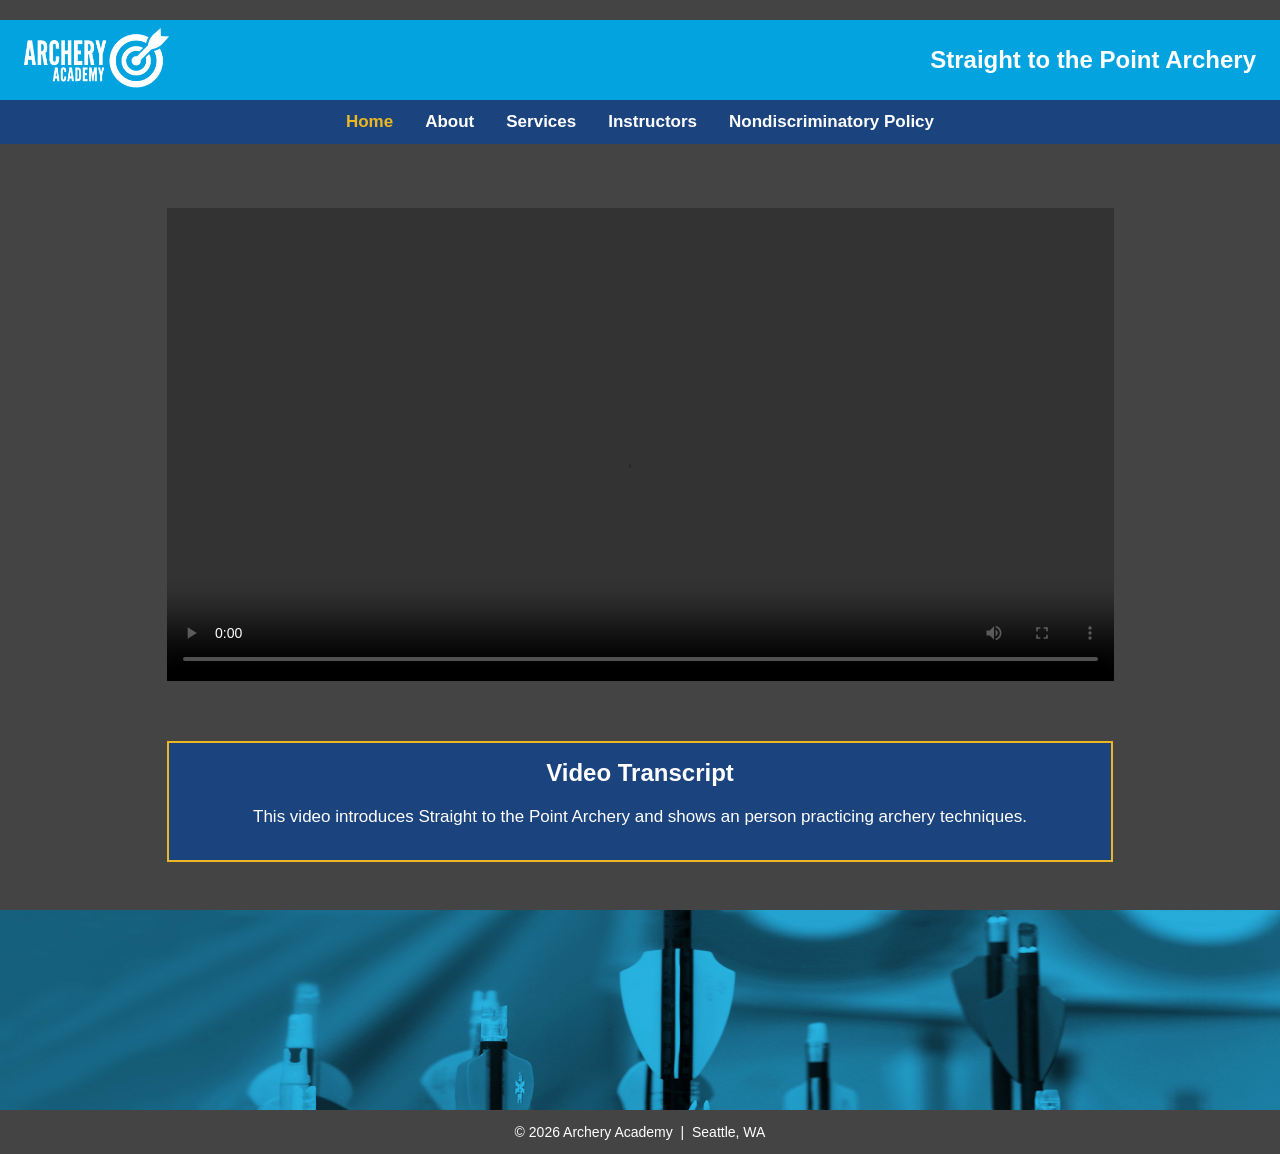
<file: index.html>
<!DOCTYPE html>
<html lang="en">
<head>
    <meta charset="UTF-8">
    <meta name="viewport" content="width=device-width, initial-scale=1.0">
    <title>Home Page - Archery Academy</title>
    <link rel="stylesheet" type="text/css" href="styles/stylesheet.css">
</head>
<body>
    <a href="#main-content" class="hidden">Skip to main content</a>
    <header class="main-header">
        <div>
            <img src="images/archeryAcademy-logo-white.png" alt="Straight to the Point Archery logo" class="logo">
        </div>
        <div class="header-text">
            <h1>Straight to the Point Archery</h1>
        </div>
    </header>
    <nav class="primary-nav" aria-label="Primary">
        <ul>
            <li><a href="index.html" aria-current="page">Home</a></li>
            <li><a href="about.html">About</a></li>
            <li><a href="services.html">Services</a></li>
            <li><a href="instructors.html">Instructors</a></li>
            <li><a href="nondiscriminatory-policy.html">Nondiscriminatory Policy</a></li>
        </ul>
    </nav>
    <br>
    <main id="main-content" class="container home-grid">
    <div class="video-container">
        <video controls class="video-box">
            <source src="videos/archery-video.mp4" type="video/mp4">
            Your browser does not support the video tag.
        </video>
    </div>
        <section class="video-transcript" aria-labelledby="video-transcript-heading">
                <h2 id="video-transcript-heading">Video Transcript</h2>
                <p>This video introduces Straight to the Point Archery and shows an person practicing archery techniques.</p>
        </section>
    </main>   
<footer>
    <img src="images/footerImage.jpg" alt="" class="footer-img">
  <p class="copyright-text">  &copy; 2026 Archery Academy &nbsp;|&nbsp; Seattle, WA</p>
</footer>
</body>
</html>
</file>
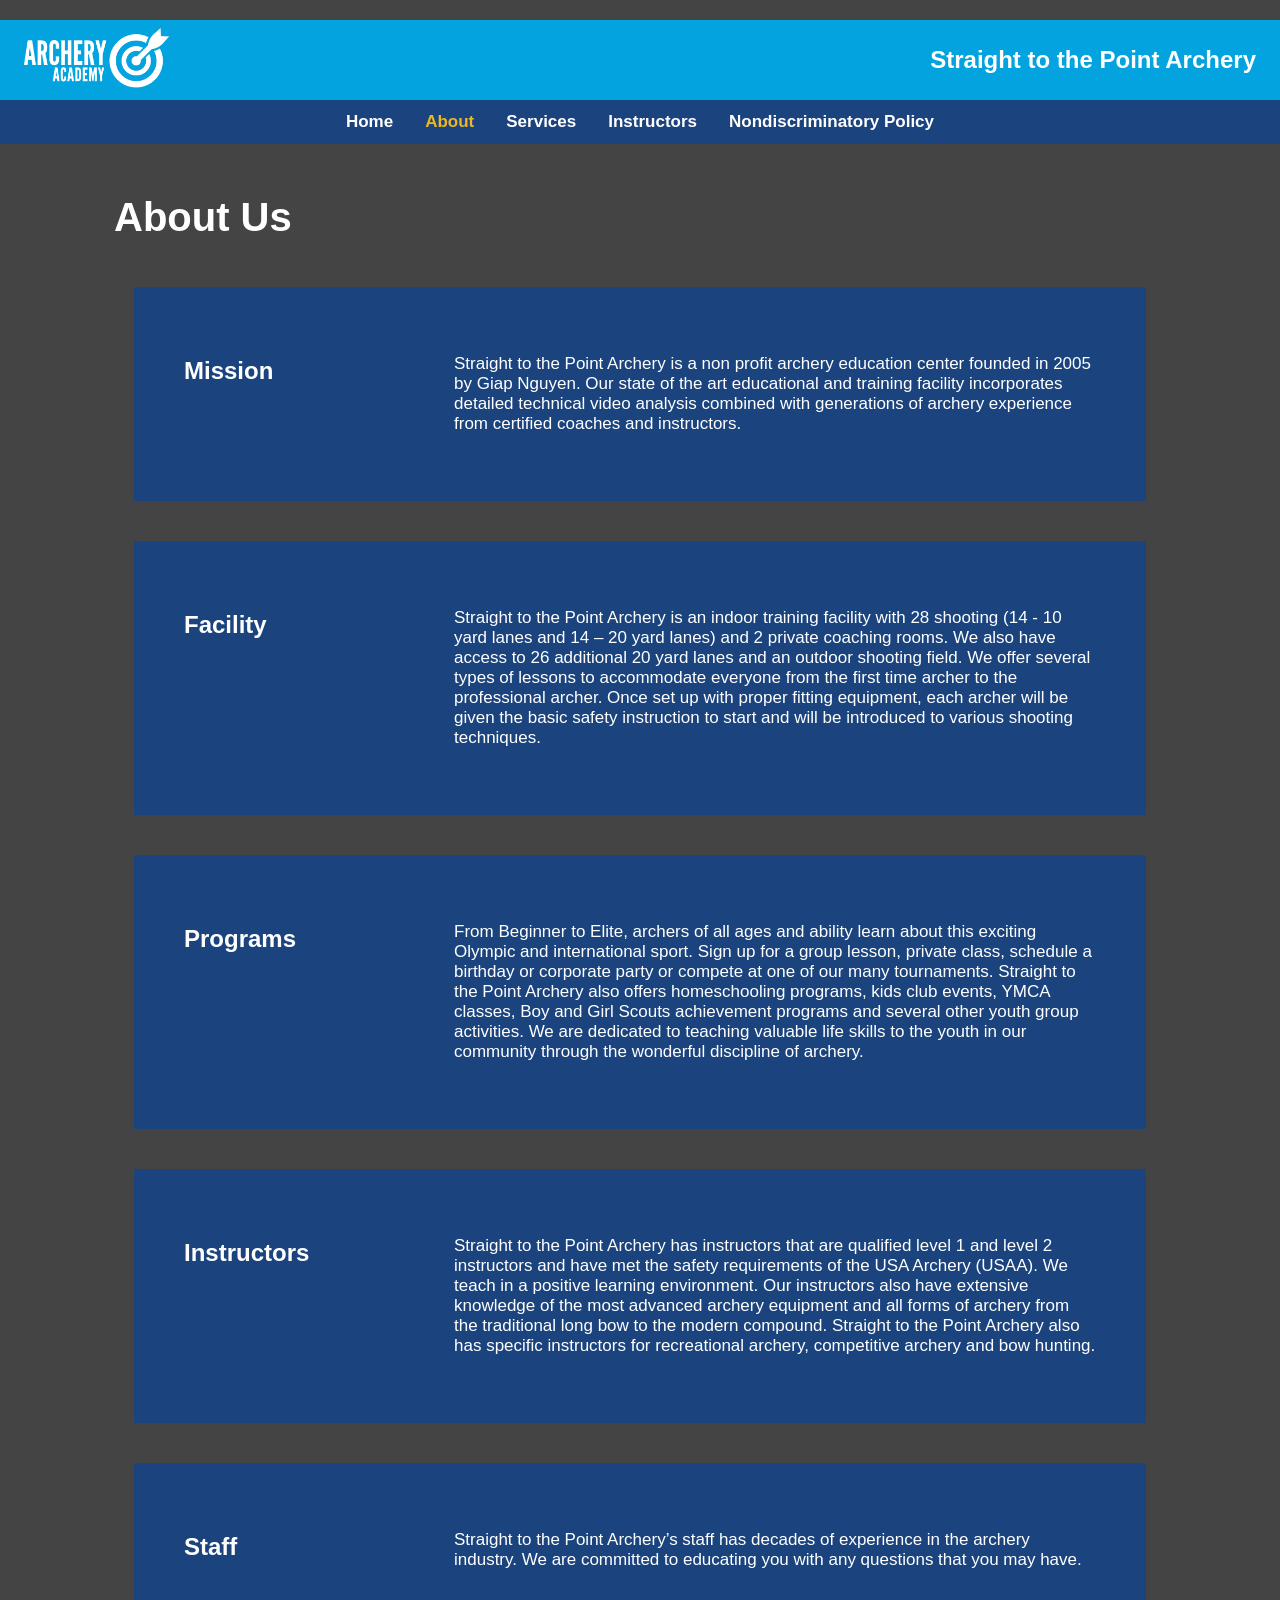
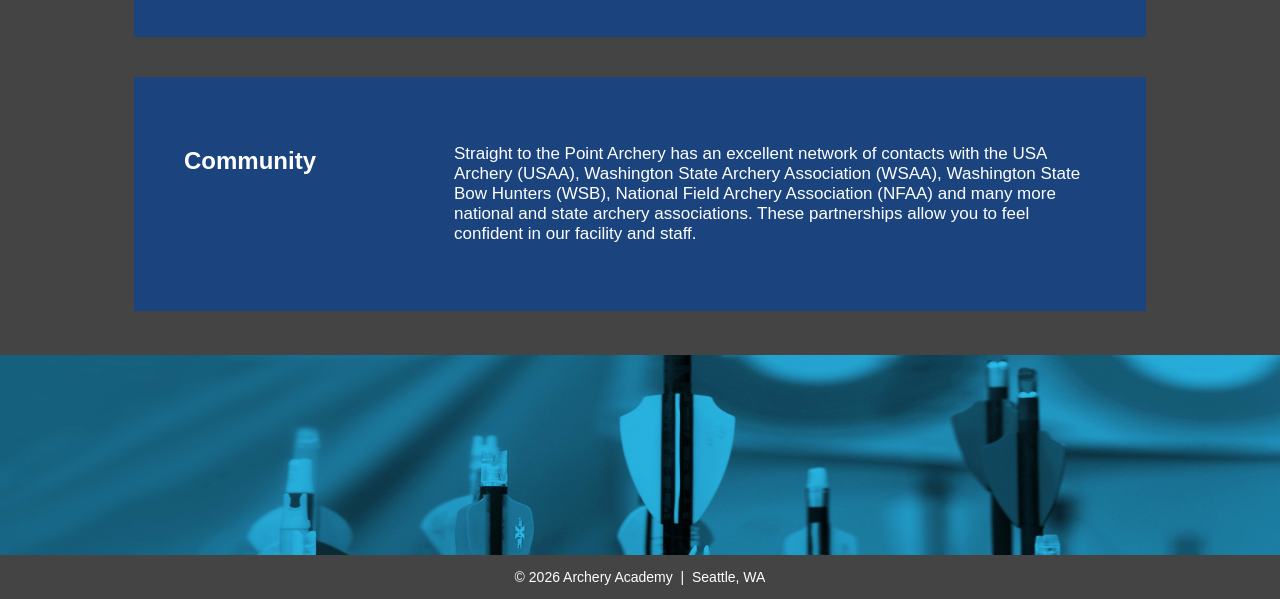
<file: about.html>
<!DOCTYPE html>
<html lang="en">
<head>
    <meta charset="UTF-8">
    <meta name="viewport" content="width=device-width, initial-scale=1.0">
    <title>About - Archery Academy</title>
    <link rel="stylesheet" type="text/css" href="styles/stylesheet.css">
</head>
<body>
    <a href="#main-content" class="hidden">Skip to main content</a>
   <header class="main-header">
        <div>
            <img src="images/archeryAcademy-logo-white.png" alt="Straight to the Point Archery logo" class="logo">
        </div>
        <div class="header-text">
            <h1>Straight to the Point Archery</h1>
        </div>
    </header>
    <nav class="primary-nav" aria-label="Primary">
        <ul>
            <li><a href="index.html">Home</a></li>
            <li><a href="about.html" aria-current="page">About</a></li>
            <li><a href="services.html">Services</a></li>
            <li><a href="instructors.html">Instructors</a></li>
            <li><a href="nondiscriminatory-policy.html">Nondiscriminatory Policy</a></li>
        </ul>
    </nav>
    <main id="main-content" class="container">
    <h1>About Us</h1>
    <section class="about-box">
        <h2>Mission</h2>
        <p>Straight to the Point Archery is a non profit archery education center founded in 2005 by Giap Nguyen.  Our state of the art educational and training facility incorporates detailed technical video analysis combined with generations of archery experience from certified coaches and instructors.</p>
    </section>
    <section class="about-box">
        <h2>Facility</h2>
        <p>Straight to the Point Archery is an indoor training facility with  28 shooting (14 -  10 yard lanes and 14 – 20 yard lanes) and 2 private coaching rooms. We also have access to 26  additional  20 yard lanes  and an outdoor shooting field.  We offer several types of lessons to accommodate everyone from the first time archer to the professional archer. Once set up with proper fitting equipment, each archer will be given the basic safety instruction to start and will be introduced to various shooting techniques.</p>
    </section>
    <section class="about-box">
        <h2>Programs</h2>
        <p>From Beginner to Elite, archers of all ages and ability learn about this exciting Olympic and international sport. Sign up for a group lesson, private class, schedule a birthday or corporate party or compete at one of our many tournaments.  Straight to the Point Archery also offers homeschooling programs, kids club events, YMCA classes, Boy and Girl Scouts achievement programs and several other youth group activities. We are dedicated to teaching valuable life skills to the youth in our community through the wonderful discipline of archery.</p>
    </section>
    <section class="about-box">
        <h2>Instructors</h2>  
        <p>Straight to the Point Archery has instructors that are qualified level 1 and level 2 instructors and have met the safety requirements of the USA Archery (USAA). We teach in a positive learning environment.  Our instructors also have extensive knowledge of the most advanced archery equipment and all forms of archery from the traditional long bow to the modern compound.  Straight to the Point Archery also has specific instructors for recreational archery, competitive archery and bow hunting.</p>
    </section>
    <section class="about-box">
        <h2>Staff</h2>  
        <p>Straight to the Point Archery’s staff has decades of experience in the archery industry. We are committed to educating you with any questions that you may have.</p>
    </section>
    <section class="about-box">
        <h2>Community</h2>
        <p>Straight to the Point Archery has an excellent network of contacts with the USA Archery (USAA), Washington State Archery Association (WSAA), Washington State Bow Hunters (WSB), National Field Archery Association (NFAA) and many more national and state archery associations. These partnerships allow you to feel confident in our facility and staff.</p>
    </section>
    </main>
    <footer>
        <img src="images/footerImage.jpg" alt="" class="footer-img">
        <p class="copyright-text">  &copy; 2026 Archery Academy &nbsp;|&nbsp; Seattle, WA</p>
    </footer>
</body>
</html>
</file>
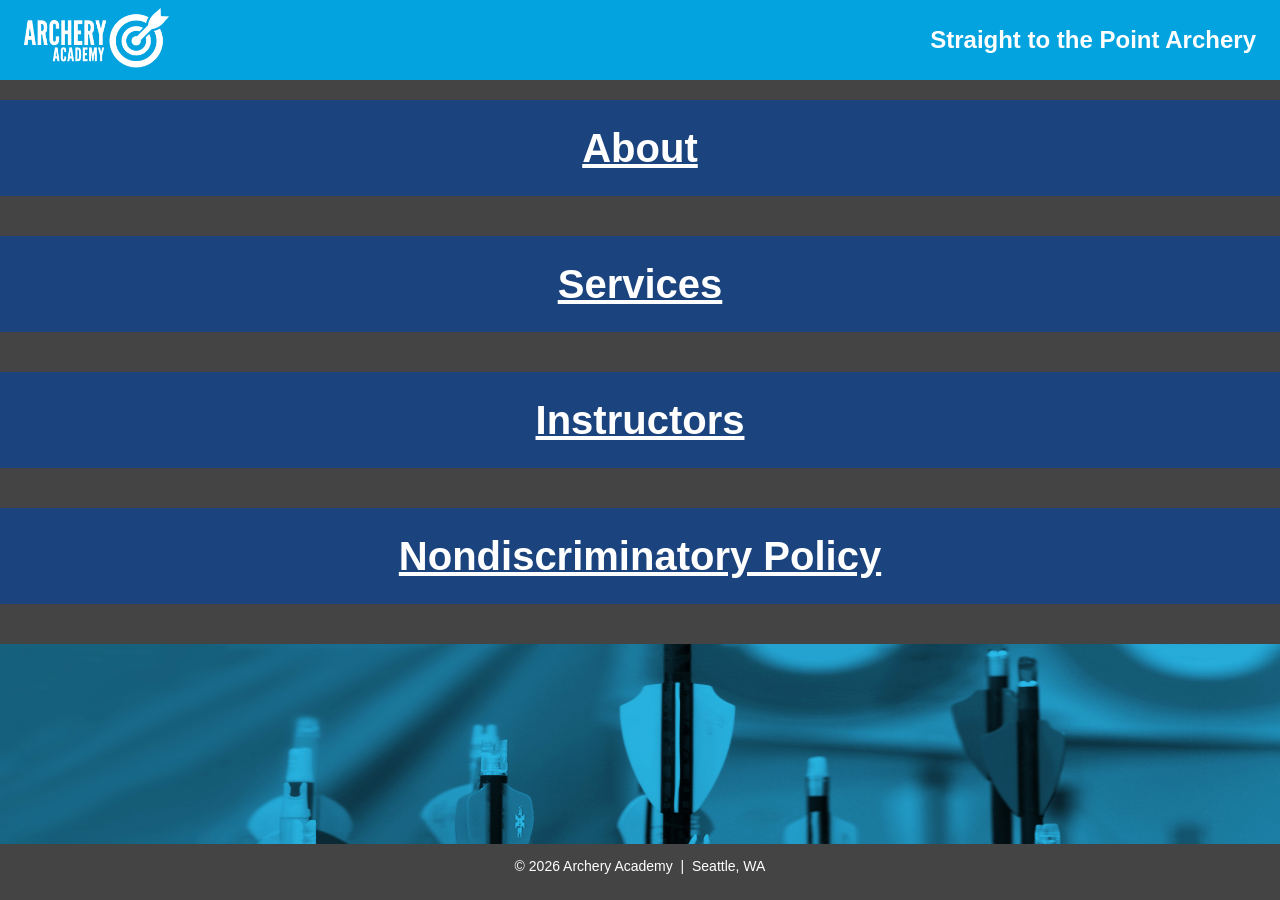
<file: home.html>
<!DOCTYPE html>
<html lang="en">
<head>
    <meta charset="UTF-8">
    <meta name="viewport" content="width=device-width, initial-scale=1.0">
    <title>Archery Academy</title>
    <link rel="stylesheet" type="text/css" href="styles/stylesheet.css">
</head>
<body>
    <header class="main-header">
        <div>
            <img src="images/archeryAcademy-logo-white.png" alt="White Company Logo" class="logo">
        </div>
        <div class="header-text">
            <h1>Straight to the Point Archery</h1>
        </div>
    </header>
    <br>
    <h1 class="text-box"><a href="about.html">About</a></h1>
    <br>
    <br>
    <h1 class="text-box"><a href="services.html">Services</a></h1>
    <br>
    <br>
    <h1 class="text-box"><a href="instructors.html">Instructors</a></h1>
    <br>
    <br>
    <h1 class="text-box"><a href="nondiscriminatory-policy.html">Nondiscriminatory Policy</a></h1>
    <br>
    <br>
<footer>
  <img src="images/footerImage.jpg" alt="Footer Image" class="footer-img">
  <p class="copyright-text">  &copy; 2026 Archery Academy &nbsp;|&nbsp; Seattle, WA</p>
</footer>
</body>
</html>
</file>
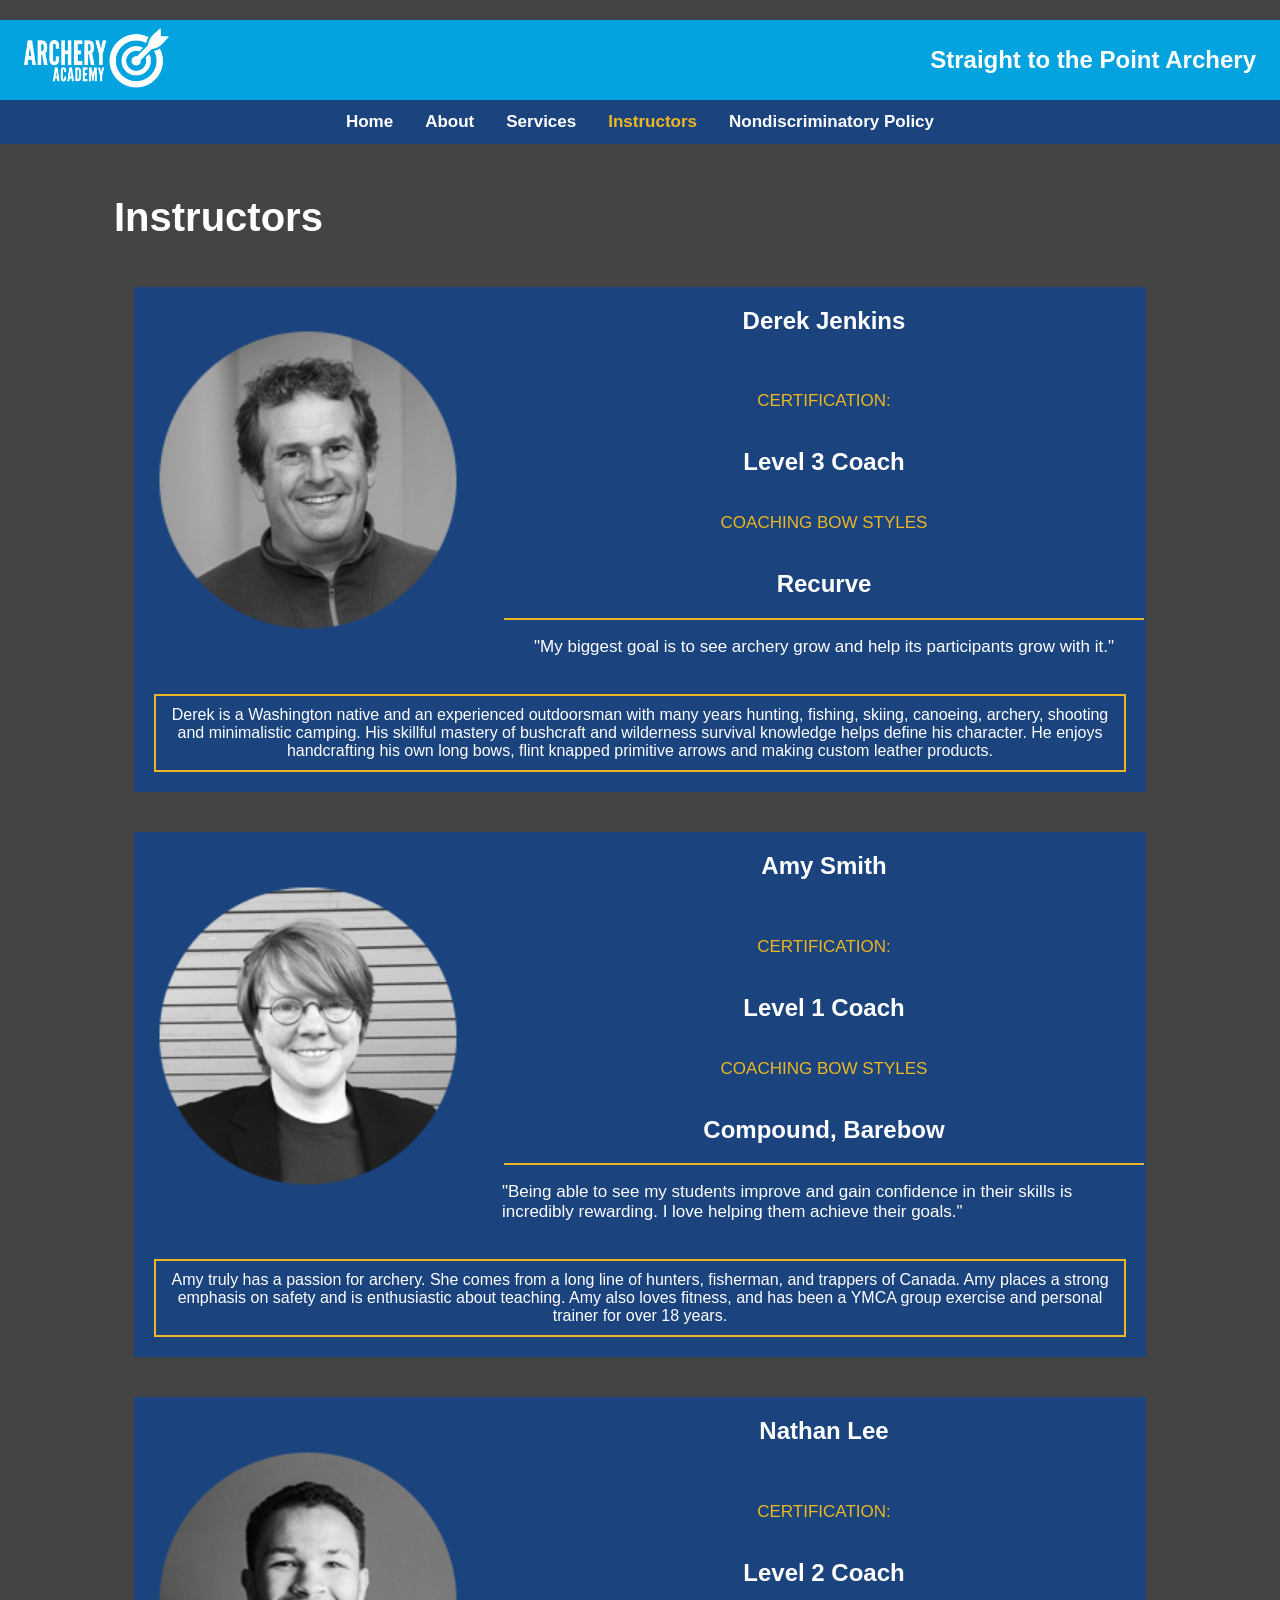
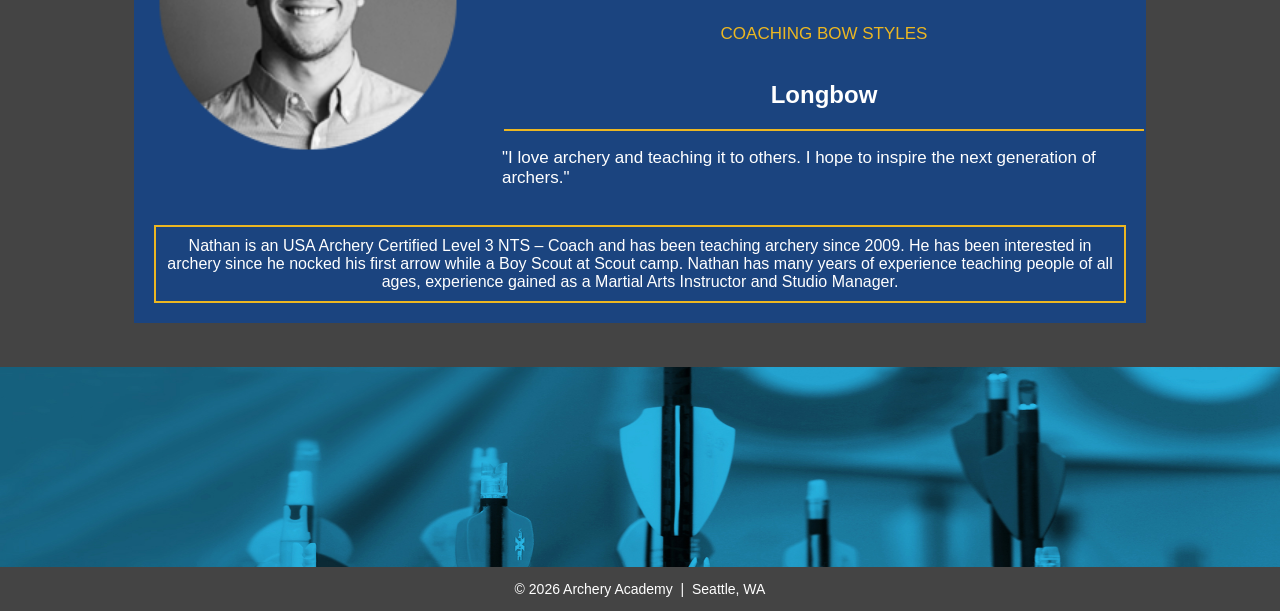
<file: instructors.html>
<!DOCTYPE html>
<html lang="en">
<head>
    <meta charset="UTF-8">
    <meta name="viewport" content="width=device-width, initial-scale=1.0">
    <title>Instructors - Archery Academy</title>
    <link rel="stylesheet" type="text/css" href="styles/stylesheet.css">
</head>
<body>
    <a href="#main-content" class="hidden">Skip to main content</a>
    <header class="main-header">
        <div>
            <img src="images/archeryAcademy-logo-white.png" alt="Straight to the Point Archery logo" class="logo">
        </div>
        <div class="header-text">
            <h1>Straight to the Point Archery</h1>
        </div>
    </header>
    <nav class="primary-nav" aria-label="Primary">
        <ul>
            <li><a href="index.html">Home</a></li>
            <li><a href="about.html">About</a></li>
            <li><a href="services.html">Services</a></li>
            <li><a href="instructors.html" aria-current="page">Instructors</a></li>
            <li><a href="nondiscriminatory-policy.html">Nondiscriminatory Policy</a></li>
        </ul>
    </nav>
    <main id="main-content" class="container">
    <h1>Instructors</h1>
    <article class="profile-box">
        <h2 class="visually-hidden">Instructor profile: Derek Jenkins</h2>
        <img src="images/instructor-bio-image1.png" alt="A grayscale, circular instructor profile photo of Derek Jenkins. He has short, wavy hair and a friendly smile. He is wearing a zip-up sweater." class="profile-img">
        <section class="profile-box-text"><h2 class="white-text">Derek Jenkins</h2>
            <br>
            <p class="yellow-text">CERTIFICATION:</p>
            <h2 class="white-text">Level 3 Coach</h2>
            <p class="yellow-text">COACHING BOW STYLES</p>
            <h2 class="white-text">Recurve</h2>
            <p class="responsive-line yellow-text"></p>
            <p class="call-outs-and-quotes white-text">"My biggest goal is to see archery grow and help its participants grow with it."</p>
        </section>
        <div class="profile-box-bio-wrap">
            <h3 class="visually-hidden">Derek Jenkins biography</h3>
            <p class="profile-box-bio">Derek is a Washington native and an experienced outdoorsman with many years hunting, fishing, skiing, canoeing, archery, shooting and minimalistic camping. His skillful mastery of bushcraft and wilderness survival knowledge helps define his character. He enjoys handcrafting his own long bows, flint knapped primitive arrows and making custom leather products.</p>
        </div>
    </article>
    <article class="profile-box">
        <h2 class="visually-hidden">Instructor profile: Amy Smith</h2>
        <img src="images/instructor-bio-image2.png" alt="A grayscale, circular instructor profile photo of Amy Smith. She has short hair, glasses, and is smiling. She is wearing a shirt with a blazer." class="profile-img">
        <section class="profile-box-text"><h2 class="white-text">Amy Smith</h2>
            <br>
            <p class="yellow-text">CERTIFICATION:</p>
            <h2 class="white-text">Level 1 Coach</h2>
            <p class="yellow-text">COACHING BOW STYLES</p>
            <h2 class="white-text">Compound, Barebow</h2>
            <p class="responsive-line yellow-text"></p>
            <p class="call-outs-and-quotes white-text">"Being able to see my students improve and gain confidence in their skills is incredibly rewarding. I love helping them achieve their goals."</p>
        </section>
        <div class="profile-box-bio-wrap">
            <h3 class="visually-hidden">Amy Smith biography</h3>
            <p class="profile-box-bio">Amy truly has a passion for archery. She comes from a long line of hunters, fisherman, and trappers of Canada. Amy places a strong emphasis on safety and is enthusiastic about teaching. Amy also loves fitness, and has been a YMCA group exercise and personal trainer for over 18 years.</p>
        </div>
    </article>
    <article class="profile-box">
        <h2 class="visually-hidden">Instructor profile: Nathan Lee</h2>
        <img src="images/instructor-bio-image3.png" alt="A grayscale, circular instructor profile photo of Nathan Lee. He has short hair and a confident smile. He is wearing a button-up shirt." class="profile-img">
        <section class="profile-box-text"><h2 class="white-text">Nathan Lee</h2>
            <br>
            <p class="yellow-text">CERTIFICATION:</p>
            <h2 class="white-text">Level 2 Coach</h2>
            <p class="yellow-text">COACHING BOW STYLES</p>
            <h2 class="white-text">Longbow</h2>
            <p class="responsive-line yellow-text"></p>
            <p class="call-outs-and-quotes white-text">"I love archery and teaching it to others. I hope to inspire the next generation of archers."</p>
        </section>
        <div class="profile-box-bio-wrap">
            <h3 class="visually-hidden">Nathan Lee biography</h3>
            <p class="profile-box-bio">Nathan is an USA Archery Certified Level 3 NTS – Coach and has been teaching archery since 2009. He has been interested in archery since he nocked his first arrow while a Boy Scout at Scout camp. Nathan has many years of experience teaching people of all ages, experience gained as a Martial Arts Instructor and Studio Manager.</p>
        </div>
    </article>
    </main>
<footer>
        <img src="images/footerImage.jpg" alt="" class="footer-img">
  <p class="copyright-text">  &copy; 2026 Archery Academy &nbsp;|&nbsp; Seattle, WA</p>
</footer>
</body>
</html>
</file>
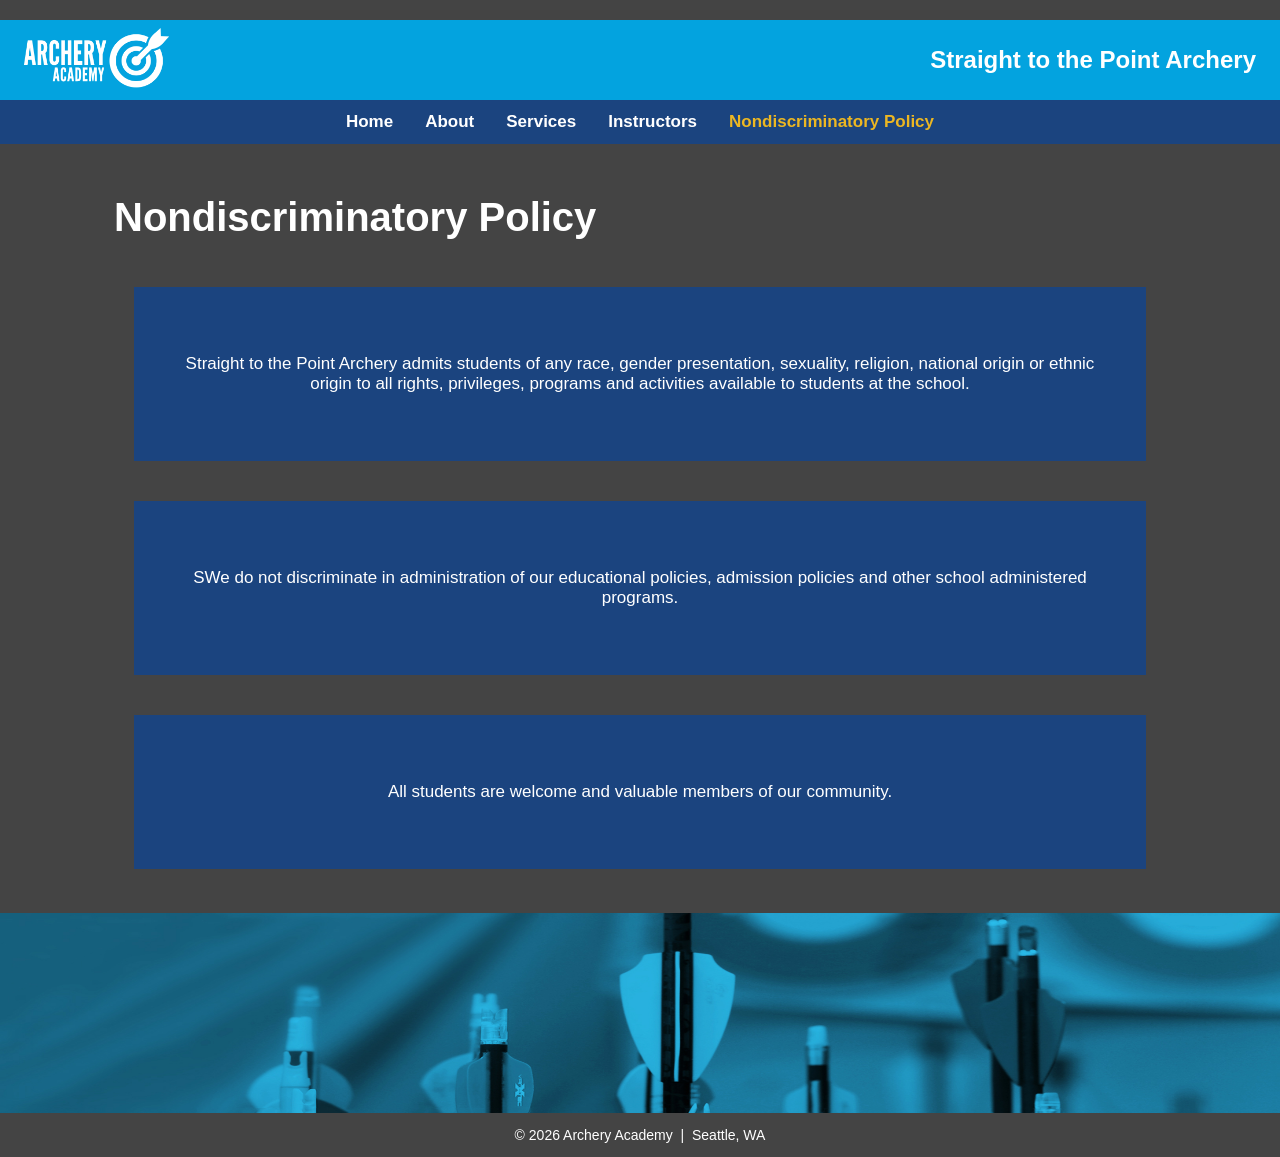
<file: nondiscriminatory-policy.html>
<!DOCTYPE html>
<html lang="en">
<head>
    <meta charset="UTF-8">
    <meta name="viewport" content="width=device-width, initial-scale=1.0">
    <title>Non-Discriminatory Policy - Archery Academy</title>
    <link rel="stylesheet" type="text/css" href="styles/stylesheet.css">
</head>
<body>
    <a href="#main-content" class="hidden">Skip to main content</a>
    <header class="main-header">
        <div>
            <img src="images/archeryAcademy-logo-white.png" alt="Straight to the Point Archery logo" class="logo">
        </div>
        <div class="header-text">
            <h1>Straight to the Point Archery</h1>
        </div>
    </header>
    <nav class="primary-nav" aria-label="Primary">
        <ul>
            <li><a href="index.html">Home</a></li>
            <li><a href="about.html">About</a></li>
            <li><a href="services.html">Services</a></li>
            <li><a href="instructors.html">Instructors</a></li>
            <li><a href="nondiscriminatory-policy.html" aria-current="page">Nondiscriminatory Policy</a></li>
        </ul>
    </nav>
    <main id="main-content" class="container">
    <h1>Nondiscriminatory Policy</h1>
    <div class="nondiscriminatory-policy-box">
        <p>Straight to the Point Archery admits students of any race, gender presentation, sexuality, religion, national origin or ethnic origin to all rights, privileges, programs and activities available to students at the school.</p>
    </div>
    <div class="nondiscriminatory-policy-box">
        <p>SWe do not discriminate in administration of our educational policies, admission policies and other school administered programs.</p>
    </div>
    <div class="nondiscriminatory-policy-box">
        <p>All students are welcome and valuable members of our community.</p>
    </div>
    </main>
    <footer>
        <img src="images/footerImage.jpg" alt="" class="footer-img">
        <p class="copyright-text">  &copy; 2026 Archery Academy &nbsp;|&nbsp; Seattle, WA</p>
    </footer>
</body>
</html>
</file>
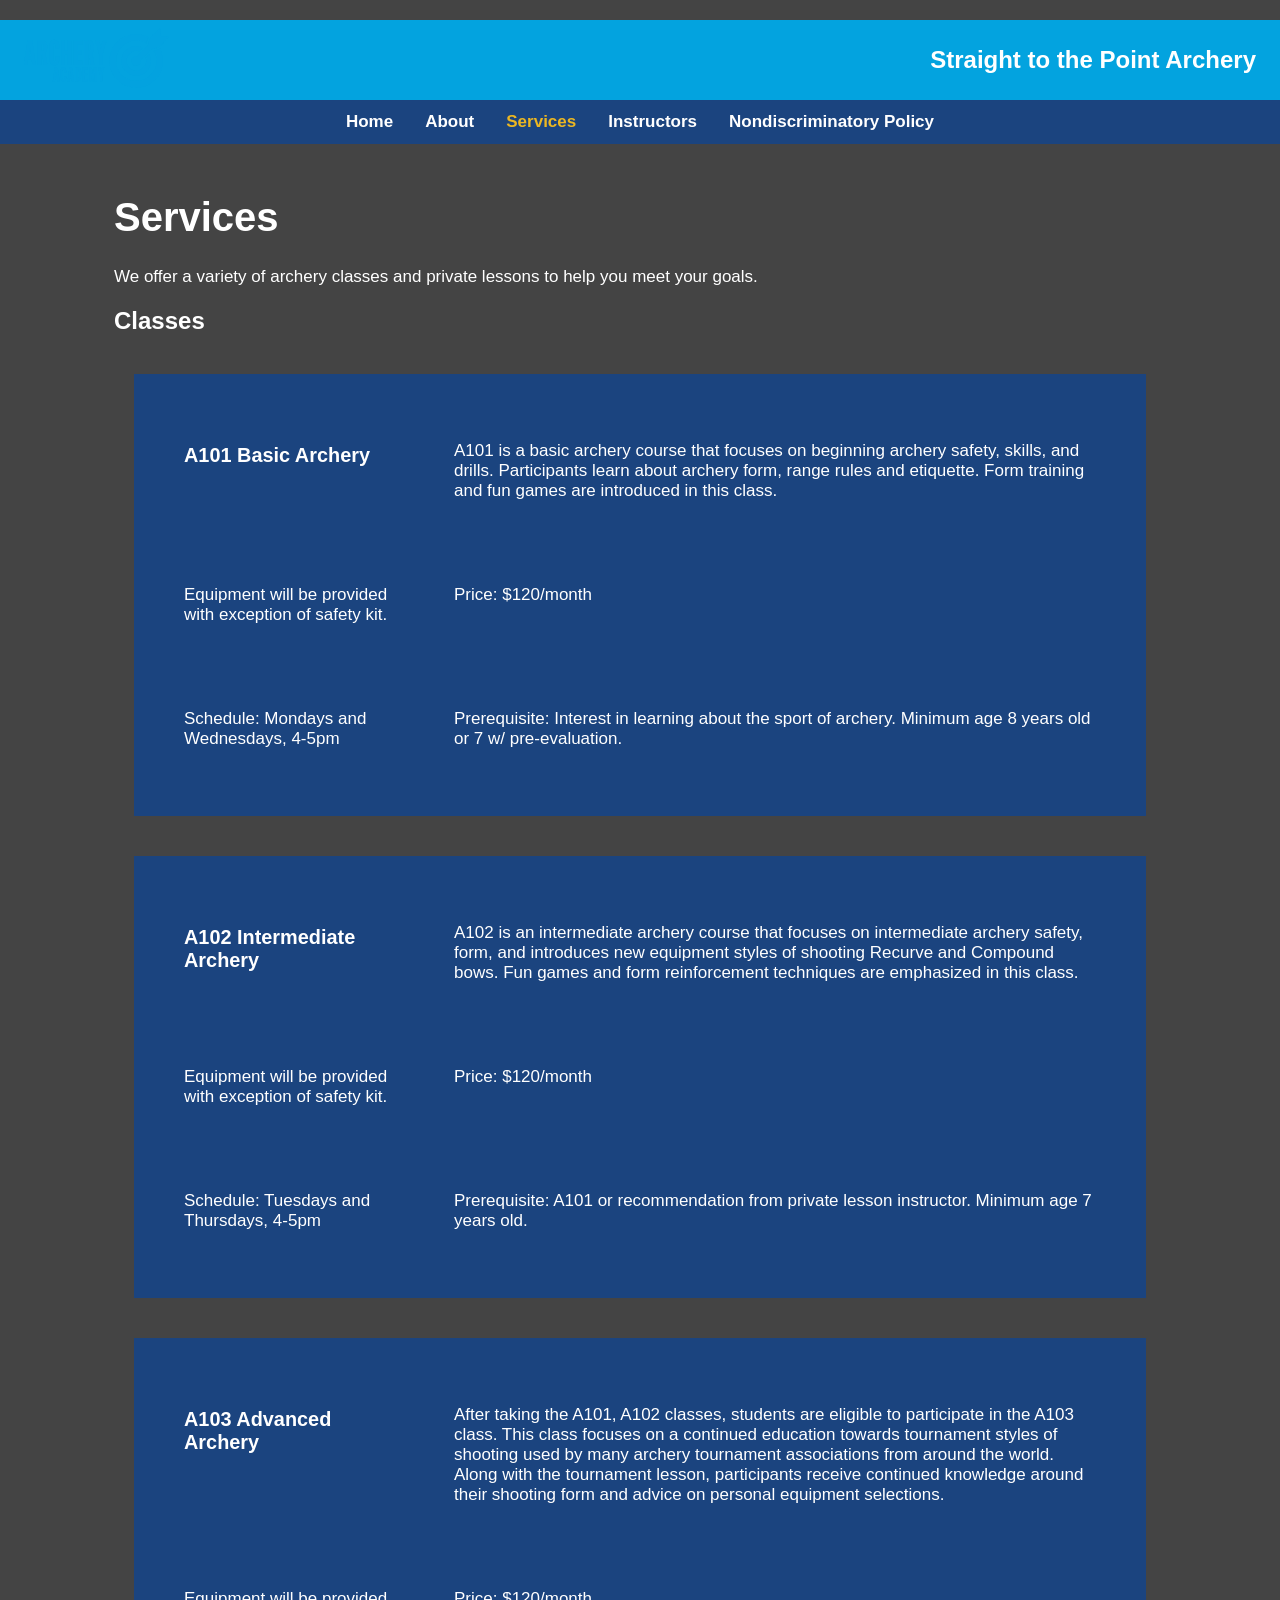
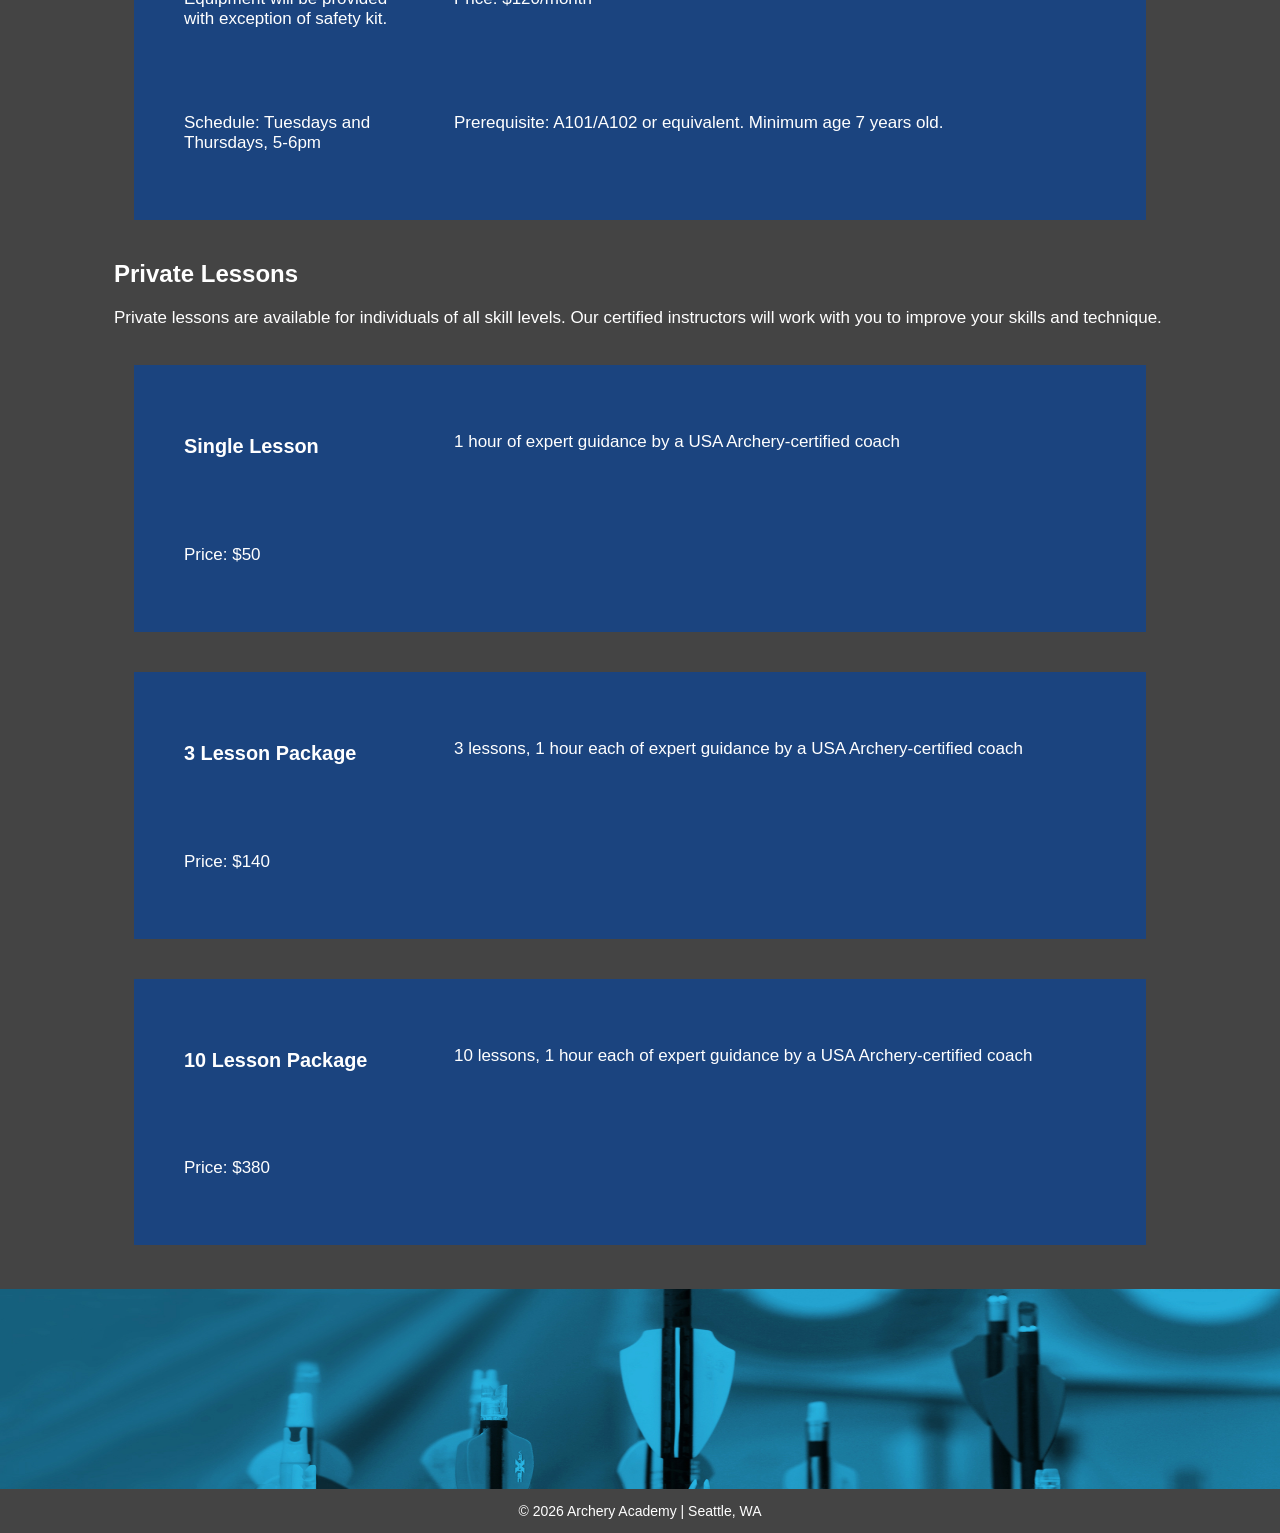
<file: services.html>
<!DOCTYPE html>
<html lang="en">
<head>
    <meta charset="UTF-8">
    <meta name="viewport" content="width=device-width, initial-scale=1.0">
    <title>Services - Archery Academy</title>
    <link rel="stylesheet" type="text/css" href="styles/stylesheet.css">
</head>
<body>
    <a href="#main-content" class="hidden">Skip to main content</a>
    <header class="main-header">
        <div>
      <img src="images/archeryAcademy-logo-color.png" alt="Straight to the Point Archery logo" class="logo">
        </div>
        <div class="header-text">
            <h1>Straight to the Point Archery</h1>
        </div>
    </header>
    <nav class="primary-nav" aria-label="Primary">
      <ul>
        <li><a href="index.html">Home</a></li>
        <li><a href="about.html">About</a></li>
        <li><a href="services.html" aria-current="page">Services</a></li>
        <li><a href="instructors.html">Instructors</a></li>
        <li><a href="nondiscriminatory-policy.html">Nondiscriminatory Policy</a></li>
      </ul>
    </nav>
    <main id="main-content" class="container">
    <h1>Services</h1>
    <p>We offer a variety of archery classes and private lessons to help you meet your goals.</p>

    <h2>Classes</h2>
    <section class="service-box">
		<h3>A101 Basic Archery</h3>
		<p>A101 is a basic archery course that focuses on beginning archery safety, skills, and drills. Participants learn about archery form, range rules and etiquette. Form training and fun games are introduced in this class.</p>
		<p>Equipment will be provided with exception of safety kit.</p>
		<p>Price: $120/month</p>
		<p>Schedule: Mondays and Wednesdays, 4-5pm</p>
		<p>Prerequisite: Interest in learning about the sport of archery. Minimum age  8 years old or 7 w/ pre-evaluation.</p>
    </section>
    <section class="service-box">
		<h3>A102 Intermediate Archery</h3>
		<p>A102 is an intermediate archery course that focuses on intermediate archery safety, form, and introduces new equipment styles of shooting Recurve and Compound bows. Fun games and form reinforcement techniques are emphasized in this class.</p>
		<p>Equipment will be provided with exception of safety kit.</p>
		<p>Price: $120/month</p>
		<p>Schedule: Tuesdays and Thursdays, 4-5pm</p>
		<p>Prerequisite: A101 or recommendation from private lesson instructor. Minimum age  7 years old.</p>
    </section>
    <section class="service-box">
		<h3>A103 Advanced Archery</h3>
		<p>After taking the A101, A102 classes, students are eligible to participate in the A103 class. This class focuses on a continued education towards tournament styles of shooting used by many archery tournament associations from around the world. Along with the tournament lesson, participants receive continued knowledge around their shooting form and advice on personal equipment selections.</p>
		<p>Equipment will be provided with exception of safety kit.</p>
		<p>Price: $120/month</p>
		<p>Schedule: Tuesdays and Thursdays, 5-6pm</p>
		<p>Prerequisite: A101/A102 or equivalent. Minimum age  7 years old.</p>
    </section>
    <h2>Private Lessons</h2>
    <p>Private lessons are available for individuals of all skill levels. Our certified instructors will work with you to improve your skills and technique.</p>
    <section class="service-box">
		<h3>Single Lesson</h3>
		<p>1 hour of expert guidance by a USA Archery-certified coach</p>
		<p>Price: $50</p>
    </section>
    <section class="service-box">
		<h3>3 Lesson Package</h3>
		<p>3 lessons, 1 hour each of expert guidance by a USA Archery-certified coach</p>
		<p>Price: $140</p>
    </section>
    <section class="service-box">
		<h3>10 Lesson Package</h3>
		<p>10 lessons, 1 hour each of expert guidance by a USA Archery-certified coach</p>
		<p>Price: $380</p>
    </section>
    </main>
    <footer>
      <img src="images/footerImage.jpg" alt="" class="footer-img">
        <p class="copyright-text">  &copy; 2026 Archery Academy  |  Seattle, WA</p>
</footer>
</body>
</html>
</file>
<file: styles/stylesheet.css>
* {
    box-sizing: border-box;
}

.row {
    margin: 0;
}

h1 {
    font-family: Arial, sans-serif;
    font-weight: bold;
    font-size: 40px;
}

h2 {
    font-family: Arial, sans-serif;
    font-weight: bold;
    font-size: 24px;
}

header {
    display: flex; /* Makes the header a flex container */
    flex-direction: row;
    background-color: #03a3df;
    width: 100%;
    padding: 0%;
    margin: 0%;
}

body {
    font-family: Arial, sans-serif;
    font-size: 17px;
    background-color: #444444;
    color:white;
    display: flex;
    flex-direction: column;
    flex-grow: 1;
    padding: 0%;
    margin: 0;
    min-height: 100%;
}

.container {
    width: min(1100px, 100%);
    margin: 0 auto;
    padding: 24px;
}

footer {
    display: flex;
    flex-direction: column;
    align-items: center;
    justify-content: center;
    position: relative;
    padding: 0%;
    margin: 0%;
}

.footer-img {
    width: 100%;
    height: 200px;
    padding: 0%;
    margin: 0%;
}

.hidden {
  position: relative;
  left: -10000px;
  top: auto;
}

.hidden:focus {
  left: 0;
    top: 0;
    z-index: 1000;
    padding: 8px 12px;
    background-color: #ffffff;
    color: #1b447f;
}

.visually-hidden {
    position: absolute;
    width: 1px;
    height: 1px;
    padding: 0;
    margin: -1px;
    overflow: hidden;
    clip: rect(0, 0, 0, 0);
    white-space: nowrap;
    border: 0;
}

.copyright-text {
    position: static;
    color: #fff; /* Choose a color that contrasts well with the image */
    font-size: 14px; /* Adjust font size as needed */
}

.sidebar {
  width: 200px;
  position: fixed; /* Fixed position for sidebar */
  height: 100%;
  background-color: #f1f1f1;
}
.sidebar a {
  display: block; /* Full-width links */
  padding: 16px;
  text-decoration: none;
}

.span_1_of_4 {
    width: auto;
}

.video-container {
    width: 90%; /* Adjusts the container width relative to the page */
    margin: auto; /* Centers the container horizontally */
}

.video-container video {
    width: 100%; /* Makes the video fill the container width */
    height: auto; /* Maintains aspect ratio */
    display: block; /* Helps remove extra white space below the video */
    margin: 20px auto; /* Adds vertical spacing and centers the video */
}

.video-transcript {
    width: 90%;
    margin: 0 auto 24px;
    padding: 16px;
    border: 2px solid #ecb722;
    background-color: #1b447f;
    text-align: center;
}

.video-transcript h2 {
    margin-top: 0;
}

.content {
  margin-left: 200px; /* Offset content to match sidebar width */
}

.main-header {
    justify-content: space-between; /* Pushes content to the far ends (logo left, text right) */
    align-items: center; /* Vertically centers the items within the header */
    background-color: #03a3df; /* Optional: background color for visibility */
    height: 80px; /* Optional: set a fixed height for the header */
    padding: 0 24px;
}

.primary-nav {
    background-color: #1b447f;
}

.primary-nav ul {
    list-style: none;
    margin: 0;
    padding: 0;
    display: flex;
    flex-wrap: wrap;
    justify-content: center;
    gap: 16px;
}

.primary-nav a {
    display: inline-block;
    padding: 12px 8px;
    color: #ffffff;
    text-decoration: none;
    font-weight: bold;
}

.primary-nav a:hover,
.primary-nav a:focus-visible {
    text-decoration: underline;
}

.primary-nav a[aria-current="page"] {
    color: #ecb722;
}

.logo {
    height: 60px; /* Adjust the logo size as needed */
    width: auto;
}

.header-text h1 {
    font-size: 1.5rem;
    color: white;
    justify-content: right;
}

a,
a:visited {
        color: #ffffff;
}

.profile-box{
    display: grid;
    grid-template-columns: auto 1fr;
    border: 20px solid #444444; 
    background-color: #1b447f;
    align-items: start;
}

.profile-box img {
    height: 300px; /* Adjust the image size as needed */
    width: auto;
    align-self: center;
    justify-self: center;
    padding-left: 0;
    margin: 0 24px;
}

.profile-box-text {
    display: flex;
    flex-direction: column;
    margin-left: 20px; /* Space between image and text */
    align-items: center;
    flex: 1;
}

.profile-box-bio {
    display: block;
    border: 2px solid #ecb722; 
    margin-top: 10px; /* Space between text and bio */
    font-size: 16px; /* Adjust font size as needed */
    color: #ffffff; /* White text color for contrast */
    text-align: center; /* Center the bio text */
    padding: 10px;
    margin: 20px;
}

.profile-box-bio-wrap {
    grid-column: 1 / -1;
    width: 100%;
}

.nondiscriminatory-policy-box{
    display: flex;
    flex-direction: column;
    border: 20px solid #444444; 
    background-color: #1b447f;
    justify-content: center;
    align-items: center;
    text-align: center;
    padding: 50px;
}

.about-box{
    display: grid;
    grid-template-columns: 220px 1fr;
    border: 20px solid #444444; 
    background-color: #1b447f;
    align-items: start;
    text-align: left;
    padding: 50px;
    gap: 50px;
}

.service-box {
    display: grid;
    grid-template-columns: 220px 1fr;
    border: 20px solid #444444; 
    background-color: #1b447f;
    align-items: start;
    padding: 50px;
    gap: 50px;
}

.responsive-line {
  width: 50vw; /* The line will be 50% of the browser window width */
  margin: auto;
  border: 1px solid #ecb722;
}

.yellow-text {
    color: #ecb722;
}
.white-text {
    color: #ffffff;
}

.dark-grey-text {
    color: #444444;
}

.text-box {
    display: flex;
    align-items: center;
    justify-content: center;
    text-align: center;
    margin: 0;
    background-color: #1b447f; /* Example color (blue) */
    padding: 20px; /* Padding on all sides */
    color: white; 
    width: 100%;
    min-height: 96px;
}

.home-grid {
    display: grid;
    grid-template-columns: repeat(4, 1fr);
    gap: 40px;
}

.home-grid .video-container {
    grid-column: 1 / -1;
}

.home-grid .video-transcript {
    grid-column: 1 / -1;
}

@media (max-width: 980px) {
    .home-grid {
        grid-template-columns: repeat(2, 1fr);
    }

    .container {
        padding: 20px;
    }
}

@media (max-width: 700px) {
    h1 {
        font-size: 26px;
    }

    h2 {
        font-size: 18px;
    }

    .header-text h1 {
        font-size: 1.1rem;
    }

    body {
        font-size: 15px;
    }

    .home-grid {
        grid-template-columns: 1fr;
    }

    .about-box,
    .service-box {
        grid-template-columns: 1fr;
        padding: 30px;
        gap: 20px;
    }

    .profile-box {
        grid-template-columns: 1fr;
    }

    .profile-box-text {
        margin-left: 0;
    }

    .main-header {
        height: auto;
        gap: 12px;
        padding: 12px 16px;
    }
}
</file>
